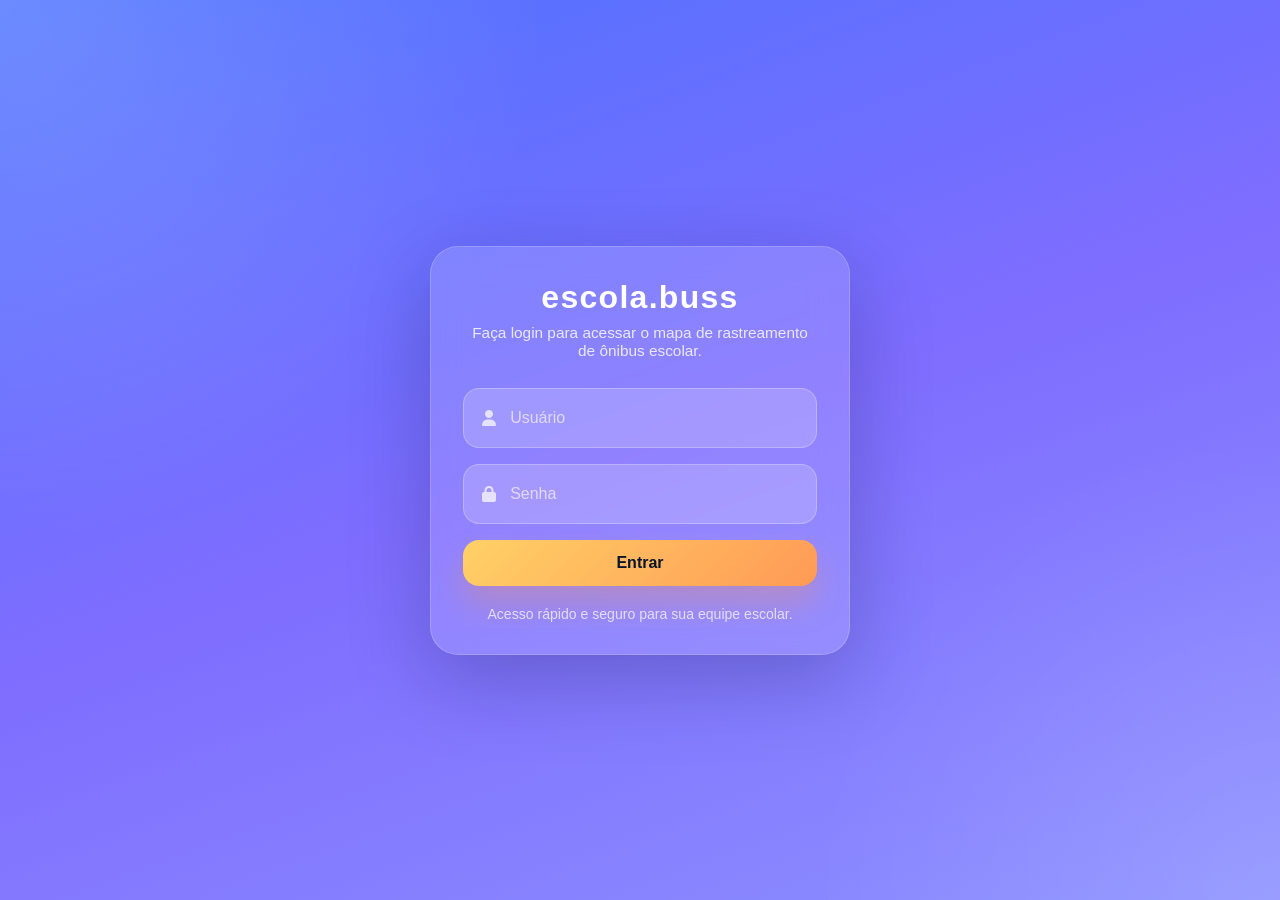
<file: index.html>
<!DOCTYPE html>
<html lang="pt-br">
<head>
    <meta charset="UTF-8">
    <meta name="viewport" content="width=device-width, initial-scale=1.0">
    <title>Login - escola.buss</title>
    <link rel="stylesheet" href="https://cdnjs.cloudflare.com/ajax/libs/font-awesome/6.4.0/css/all.min.css" crossorigin="anonymous" referrerpolicy="no-referrer" />
    <style>
        :root {
            color-scheme: dark;
            font-family: Inter, -apple-system, BlinkMacSystemFont, 'Segoe UI', sans-serif;
            background: linear-gradient(160deg, #4c72ff 0%, #7f6dff 50%, #8c90ff 100%);
            color: #ffffff;
        }

        * {
            box-sizing: border-box;
        }

        body {
            margin: 0;
            min-height: 100vh;
            display: flex;
            align-items: center;
            justify-content: center;
            overflow: hidden;
            background-image: radial-gradient(circle at top left, rgba(255,255,255,0.18), transparent 35%),
                              radial-gradient(circle at bottom right, rgba(255,255,255,0.12), transparent 30%);
        }

        .login-shell {
            width: min(420px, calc(100vw - 32px));
            padding: 32px;
            border-radius: 28px;
            background: rgba(255, 255, 255, 0.14);
            backdrop-filter: blur(18px);
            box-shadow: 0 24px 80px rgba(13, 20, 62, 0.25);
            border: 1px solid rgba(255, 255, 255, 0.18);
            animation: fadeIn 0.8s ease forwards;
            opacity: 0;
        }

        .login-header {
            display: flex;
            flex-direction: column;
            gap: 8px;
            margin-bottom: 28px;
            text-align: center;
        }

        .login-header h1 {
            margin: 0;
            font-size: 2rem;
            letter-spacing: 0.04em;
        }

        .login-header p {
            margin: 0;
            color: rgba(255, 255, 255, 0.82);
            font-size: 0.96rem;
        }

        .login-form {
            display: grid;
            gap: 16px;
        }

        .input-group {
            position: relative;
            display: flex;
            align-items: center;
            background: rgba(255, 255, 255, 0.18);
            border: 1px solid rgba(255, 255, 255, 0.25);
            border-radius: 16px;
            padding: 12px 16px;
            transition: border-color 0.2s ease, transform 0.2s ease;
        }

        .input-group:focus-within {
            border-color: rgba(255, 255, 255, 0.9);
            transform: translateY(-1px);
        }

        .input-group i {
            margin-right: 12px;
            font-size: 1rem;
            color: rgba(255, 255, 255, 0.72);
            width: 20px;
            text-align: center;
        }

        .input-group input {
            width: 100%;
            border: none;
            background: transparent;
            outline: none;
            color: #ffffff;
            font-size: 1rem;
            padding: 8px 0;
        }

        .input-group input::placeholder {
            color: rgba(255, 255, 255, 0.65);
        }

        .login-button {
            width: 100%;
            border: none;
            border-radius: 16px;
            padding: 14px 18px;
            background: linear-gradient(135deg, #ffd166 0%, #ff9a56 100%);
            color: #09152a;
            font-size: 1rem;
            font-weight: 700;
            cursor: pointer;
            transition: transform 0.15s ease, box-shadow 0.15s ease, background 0.25s ease;
            box-shadow: 0 18px 30px rgba(255, 148, 63, 0.28);
        }

        .login-button:hover {
            transform: translateY(-2px);
            box-shadow: 0 22px 36px rgba(255, 148, 63, 0.32);
        }

        .login-button:active {
            transform: scale(0.98);
        }

        .error {
            display: none;
            padding: 12px 16px;
            border-radius: 14px;
            background: rgba(255, 88, 105, 0.16);
            border: 1px solid rgba(255, 88, 105, 0.34);
            color: #ffccd5;
            font-size: 0.95rem;
            text-align: center;
        }

        .footer-note {
            margin-top: 20px;
            text-align: center;
            font-size: 0.88rem;
            color: rgba(255, 255, 255, 0.72);
        }

        @keyframes fadeIn {
            from { opacity: 0; transform: translateY(18px); }
            to { opacity: 1; transform: translateY(0); }
        }

        @media (max-width: 360px) {
            .login-shell {
                padding: 24px 18px;
            }
        }
    </style>
</head>
<body>
    <div class="login-shell">
        <div class="login-header">
            <h1>escola.buss</h1>
            <p>Faça login para acessar o mapa de rastreamento de ônibus escolar.</p>
        </div>

        <form id="loginForm" class="login-form">
            <label class="input-group">
                <i class="fa-solid fa-user"></i>
                <input type="text" id="username" placeholder="Usuário" required autocomplete="username">
            </label>

            <label class="input-group">
                <i class="fa-solid fa-lock"></i>
                <input type="password" id="password" placeholder="Senha" required autocomplete="current-password">
            </label>

            <button type="submit" class="login-button">Entrar</button>
        </form>

        <div id="errorMessage" class="error">Por favor, preencha todos os campos.</div>

        <div class="footer-note">Acesso rápido e seguro para sua equipe escolar.</div>
    </div>

    <script>
        document.getElementById('loginForm').addEventListener('submit', function(event) {
            event.preventDefault();
            const username = document.getElementById('username').value.trim();
            const password = document.getElementById('password').value.trim();
            const errorMessage = document.getElementById('errorMessage');

            if (username === '' || password === '') {
                errorMessage.style.display = 'block';
                return;
            }

            errorMessage.style.display = 'none';
            localStorage.setItem('escolaBussLoggedIn', 'true');
            window.location.href = 'mapa.html';
        });
    </script>
</body>
</html>
</file>
